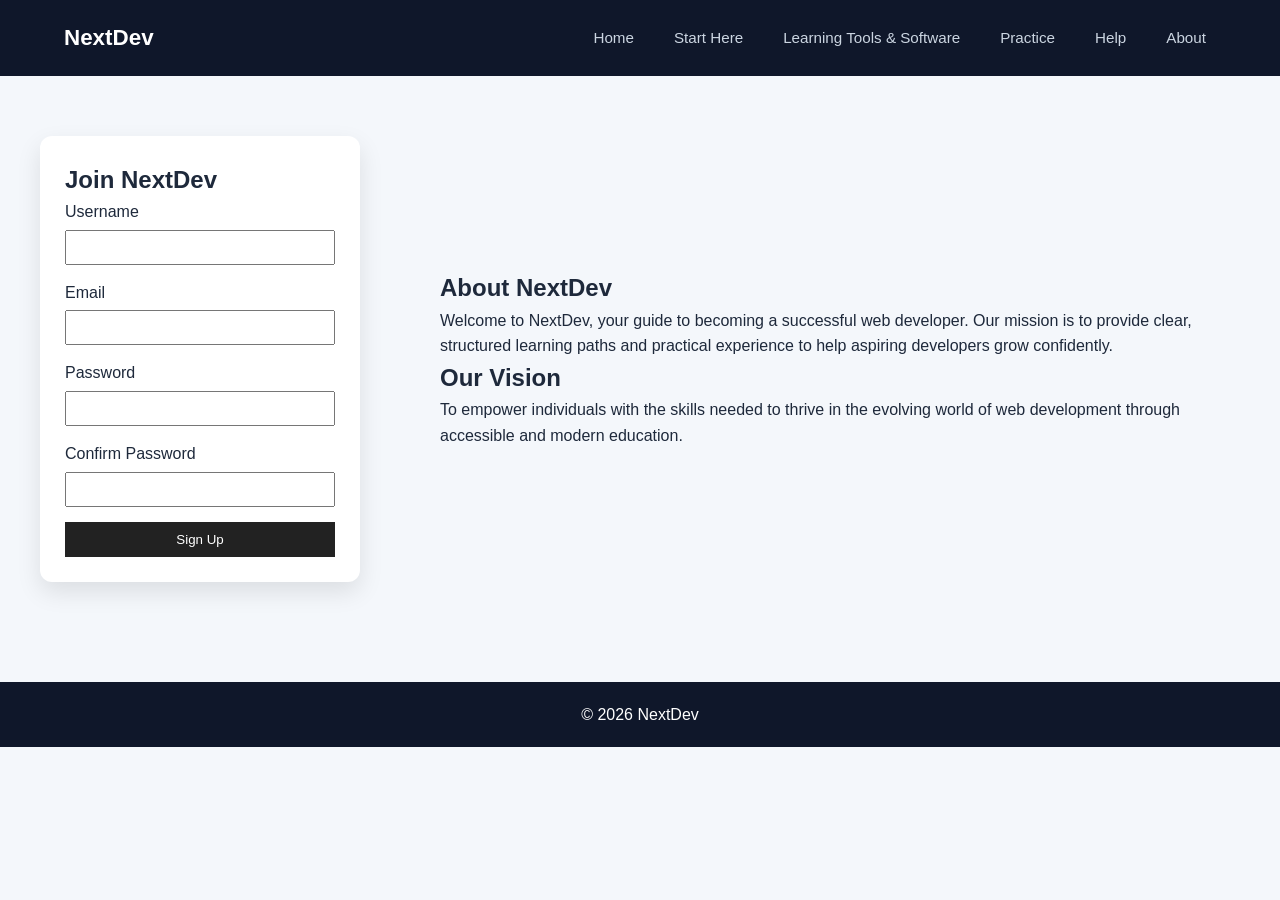
<file: about.html>
<!DOCTYPE html>
<html lang="en">
<head>
    <!--
    Author: Michael Haddon
    Course: 362 Web Systems
    Assignment: NextDev Website
    Date: March 2026
-->
    <meta charset="UTF-8">
    <title>NextDev | About</title>
    <meta name="viewport" content="width=device-width, initial-scale=1.0">
    <link rel="stylesheet" href="css/styles.css">
</head>

<body>

<header>
    <nav class="navbar">
        <div class="logo" id="darkModeToggle">NextDev</div>

        <ul class="nav-links">
        <li><a href="index.html">Home</a></li>
        <li><a href="starthere.html">Start Here</a></li>
        <li><a href="tools.html">Learning Tools & Software</a></li>
        <li><a href="404.html">Practice</a></li>
        <li><a href="help.html">Help</a></li>
        <li><a href="about.html">About</a></li>
        </ul>
    </nav>
</header>

<main class="about-layout">

<form id="signupForm">
  <h2>Join NextDev</h2>

  <label for="username">Username</label>
  <input type="text" id="username" />

  <label for="email">Email</label>
  <input type="text" id="email" />

  <label for="password">Password</label>
  <input type="password" id="password" />

  <label for="confirmPassword">Confirm Password</label>
  <input type="password" id="confirmPassword" />

  <button type="submit">Sign Up</button>

  <p id="errorMsg" style="color:red;"></p>
  <p id="successMsg" style="color:green;"></p>
</form>

<section class="right-panel about-section">
    <h1>About NextDev</h1>
    <p>
Welcome to NextDev, your guide to becoming a successful web developer.
Our mission is to provide clear, structured learning paths and practical experience
to help aspiring developers grow confidently.
    </p>

    <h2>Our Vision</h2>
    <p>
To empower individuals with the skills needed to thrive in the evolving world
of web development through accessible and modern education.
    </p>
</section>

</main>

<footer>
    <p>© 2026 NextDev</p>
</footer>

<script>
document.getElementById("signupForm").addEventListener("submit", function(event) {
    event.preventDefault();

    let username = document.getElementById("username").value.trim();
    let email = document.getElementById("email").value.trim();
    let password = document.getElementById("password").value;
    let confirmPassword = document.getElementById("confirmPassword").value;

    let errorMsg = document.getElementById("errorMsg");
    let successMsg = document.getElementById("successMsg");

    errorMsg.textContent = "";
    successMsg.textContent = "";

    // Validation checks
    if (username === "" || email === "" || password === "" || confirmPassword === "") {
        errorMsg.textContent = "All fields are required.";
        return;
    }

    if (!email.includes("@") || !email.includes(".")) {
        errorMsg.textContent = "Please enter a valid email.";
        return;
    }

    if (password.length < 6) {
        errorMsg.textContent = "Password must be at least 6 characters.";
        return;
    }

    if (password !== confirmPassword) {
        errorMsg.textContent = "Passwords do not match.";
        return;
    }

    successMsg.textContent = "Account created successfully!";
});
</script>

<script src="darkmode.js"></script>

</body>
</html>
</file>
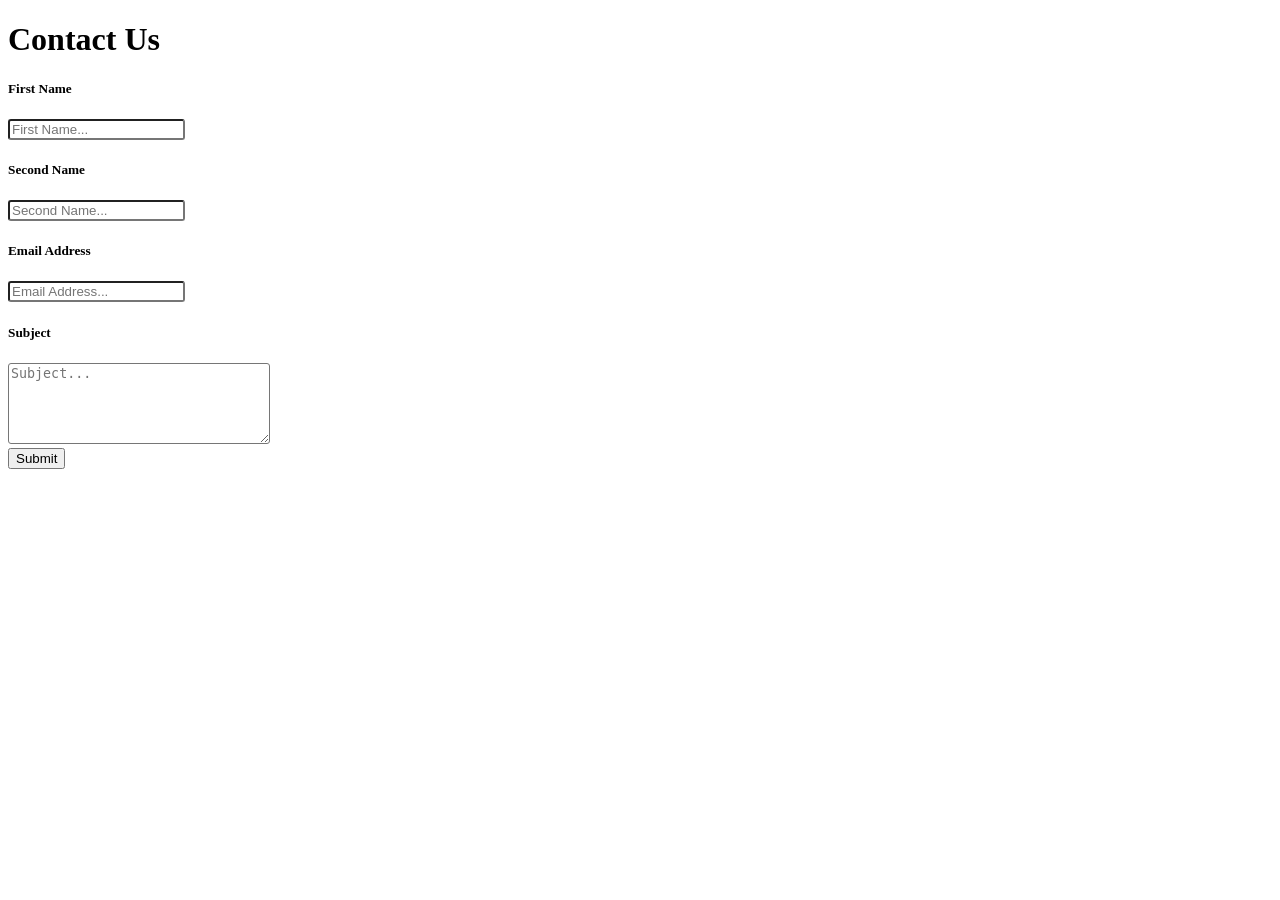
<file: dataForm.html>
<!DOCTYPE html>
<html lang="en">
<head>
    <meta charset="UTF-8">
    <meta name="viewport" content="width=device-width, initial-scale=1.0">
    <title>Form</title>

    <script>

    </script>    
</head>
<body>
    <h1>Contact Us</h1>
    <h5>First Name</h5>
    <input name="input1" placeholder="First Name..." style="border-radius: 3px;">
    <h5>Second Name</h5>
    <input name="input2" placeholder="Second Name..." style="border-radius: 3px;">
    <h5>Email Address</h5>
    <input name="input3" placeholder="Email Address..." style="border-radius: 3px;">
    <h5>Subject</h5>
    <textarea name="input4" placeholder="Subject..." style="border-radius: 3px;" rows="5" cols="30"></textarea>
    <br>
    <button name="button1" type="width: 100px; height: 20px; margin-top: 1rem;">Submit</button>
</body>
</html>
</file>
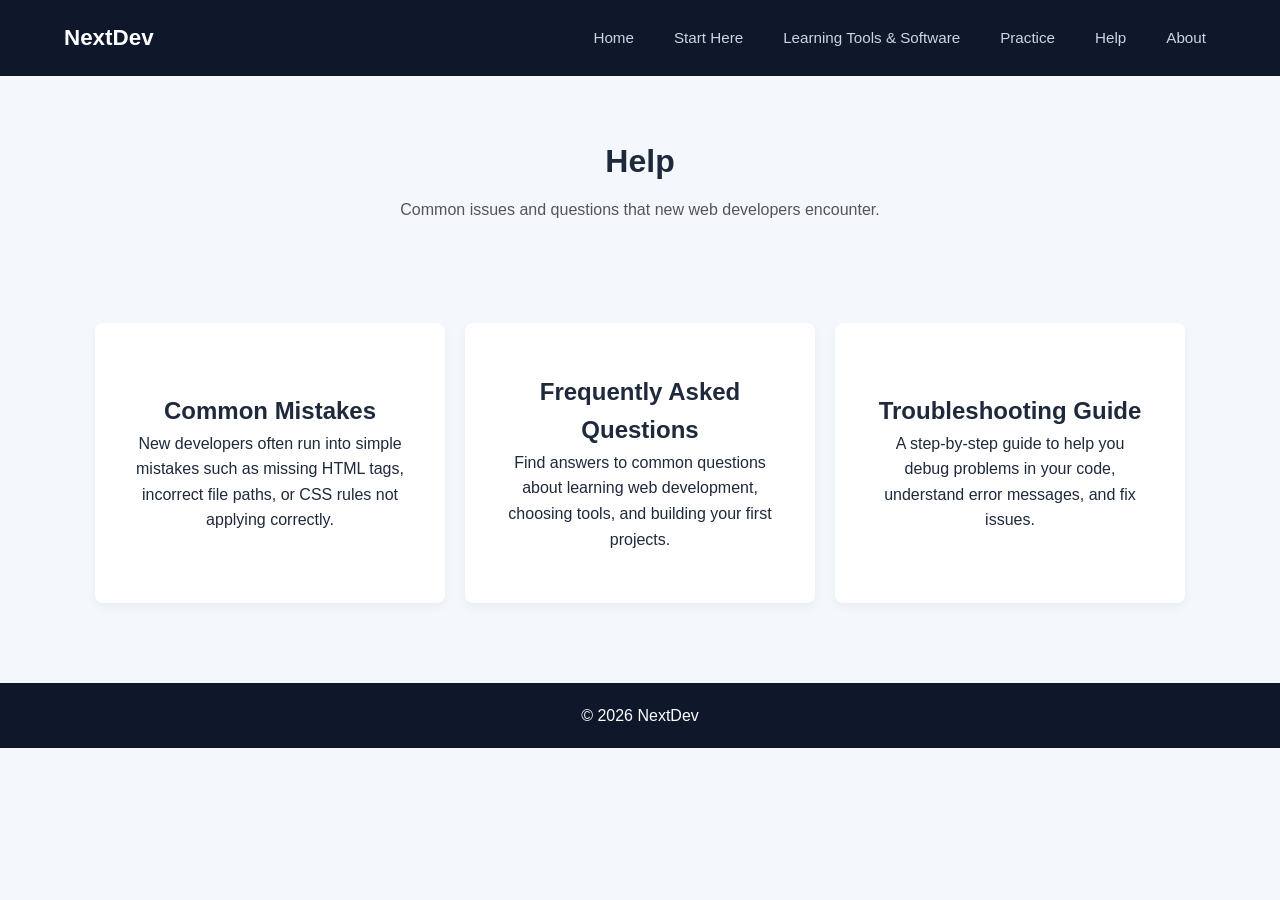
<file: help.html>
<!DOCTYPE html>
<html lang="en">
<head>
    <!--
    Author: Michael Haddon
    Course: 362 Web Systems
    Assignment: NextDev Website
    Date: March 2026
-->
    <meta charset="UTF-8">
    <meta name="viewport" content="width=device-width, initial-scale=1.0">
    <title>NextDev | Help</title>
    <link rel="stylesheet" href="css/styles.css">
</head>

<body>

<header>
    <nav class="navbar">

        <div class="logo" id="darkModeToggle">NextDev</div>

        <ul class="nav-links">
        <li><a href="index.html">Home</a></li>
        <li><a href="starthere.html">Start Here</a></li>
        <li><a href="tools.html">Learning Tools & Software</a></li>
        <li><a href="404.html">Practice</a></li>
        <li><a href="help.html">Help</a></li>
        <li><a href="about.html">About</a></li>
        </ul>

    </nav>
</header>

<main>
    <section class="page-header">
        <h1>Help</h1>
        <p>Common issues and questions that new web developers encounter.</p>
    </section>

    <section class="features">
        <div class="card">
            <div class="card-text-only">
                <h2>Common Mistakes</h2>
                <p>New developers often run into simple mistakes such as missing HTML tags, incorrect file paths, or CSS rules not applying correctly.</p>
            </div>
        </div>

        <div class="card">
            <div class="card-text-only">
                <h2>Frequently Asked Questions</h2>
                <p>Find answers to common questions about learning web development, choosing tools, and building your first projects.</p>
            </div>
        </div>

        <div class="card">
            <div class="card-text-only">
                <h2>Troubleshooting Guide</h2>
                <p>A step-by-step guide to help you debug problems in your code, understand error messages, and fix issues.</p>
            </div>
        </div>
    </section>
</main>


<footer>
<p>© 2026 NextDev</p>
</footer>

<script src="darkmode.js"></script>

</body>
</html>
</file>
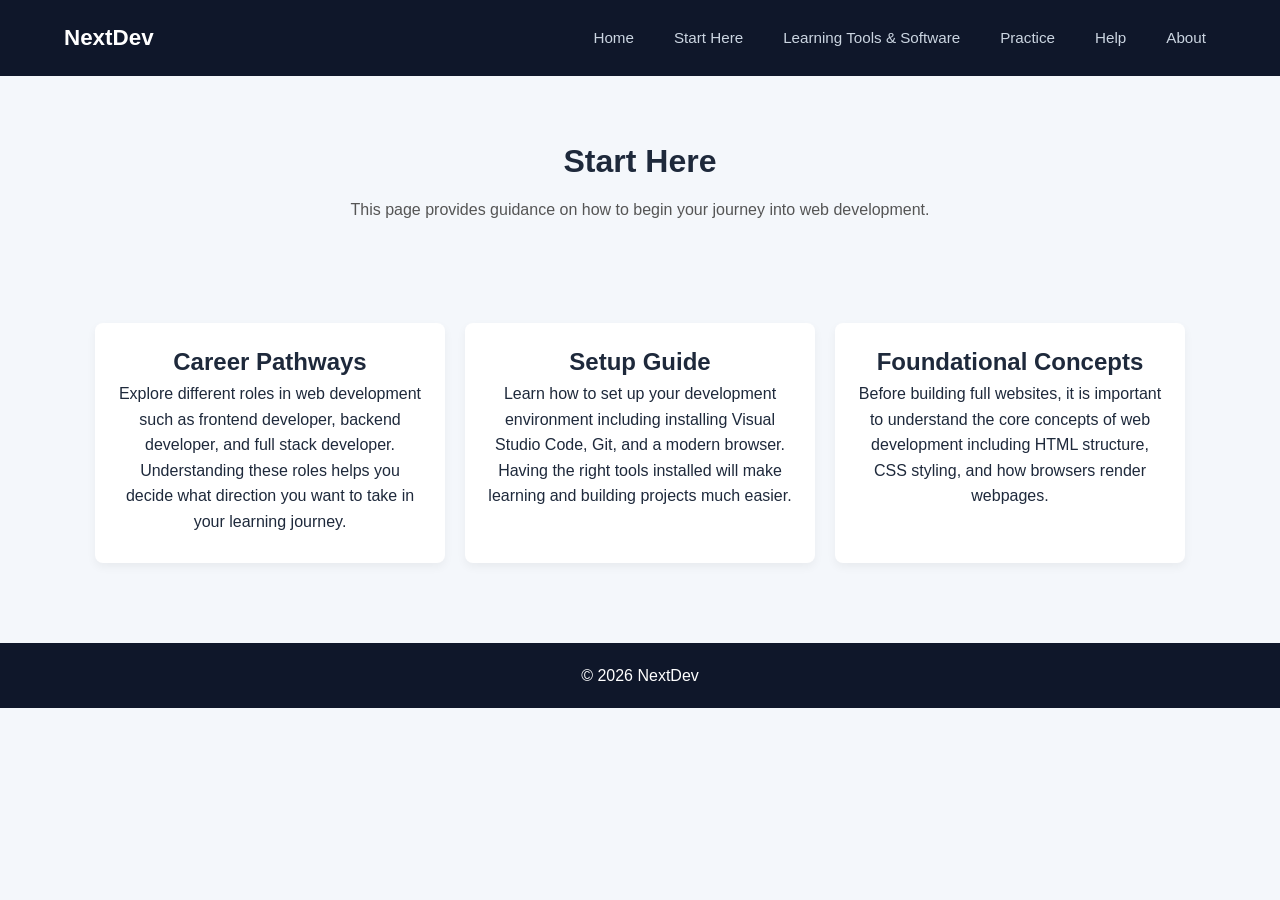
<file: starthere.html>
<!DOCTYPE html>
<html lang="en">
<head>
    <!--
    Author: Michael Haddon
    Course: 362 Web Systems
    Assignment: NextDev Website
    Date: March 2026
-->
    <meta charset="UTF-8">
    <meta name="viewport" content="width=device-width, initial-scale=1.0">
    <title>NextDev | Start Here</title>
    <link rel="stylesheet" href="css/styles.css">

</head>

<body>

<header>
    <nav class="navbar">

        <div class="logo" id="darkModeToggle">NextDev</div>

        <ul class="nav-links">
        <li><a href="index.html">Home</a></li>
        <li><a href="starthere.html">Start Here</a></li>
        <li><a href="tools.html">Learning Tools & Software</a></li>
        <li><a href="404.html">Practice</a></li>
        <li><a href="help.html">Help</a></li>
        <li><a href="about.html">About</a></li>
        </ul>

    </nav>

</header>

<main>

<section class="page-header">
    <h1>Start Here</h1>
    <p>This page provides guidance on how to begin your journey into web development.</p>
</section>

<section class="features">

    <a href="404.html" class="card-link">
        <div class="card card-text-only">
            <h2>Career Pathways</h2>
            <p>
            Explore different roles in web development such as frontend developer,
            backend developer, and full stack developer. Understanding these roles
            helps you decide what direction you want to take in your learning journey.
            </p>
        </div>
    </a>

    <a href="404.html" class="card-link">
        <div class="card card-text-only">
            <h2>Setup Guide</h2>
            <p>
            Learn how to set up your development environment including installing
            Visual Studio Code, Git, and a modern browser. Having the right tools
            installed will make learning and building projects much easier.
            </p>
        </div>
    </a>

    <a href="404.html" class="card-link">
        <div class="card card-text-only">
            <h2>Foundational Concepts</h2>
            <p>
            Before building full websites, it is important to understand the core
            concepts of web development including HTML structure, CSS styling,
            and how browsers render webpages.
            </p>
        </div>
    </a>

</section>

</main>

<footer>
    <p>© 2026 NextDev</p>
</footer>

<script src="darkmode.js"></script>

</body>
</html>
</file>
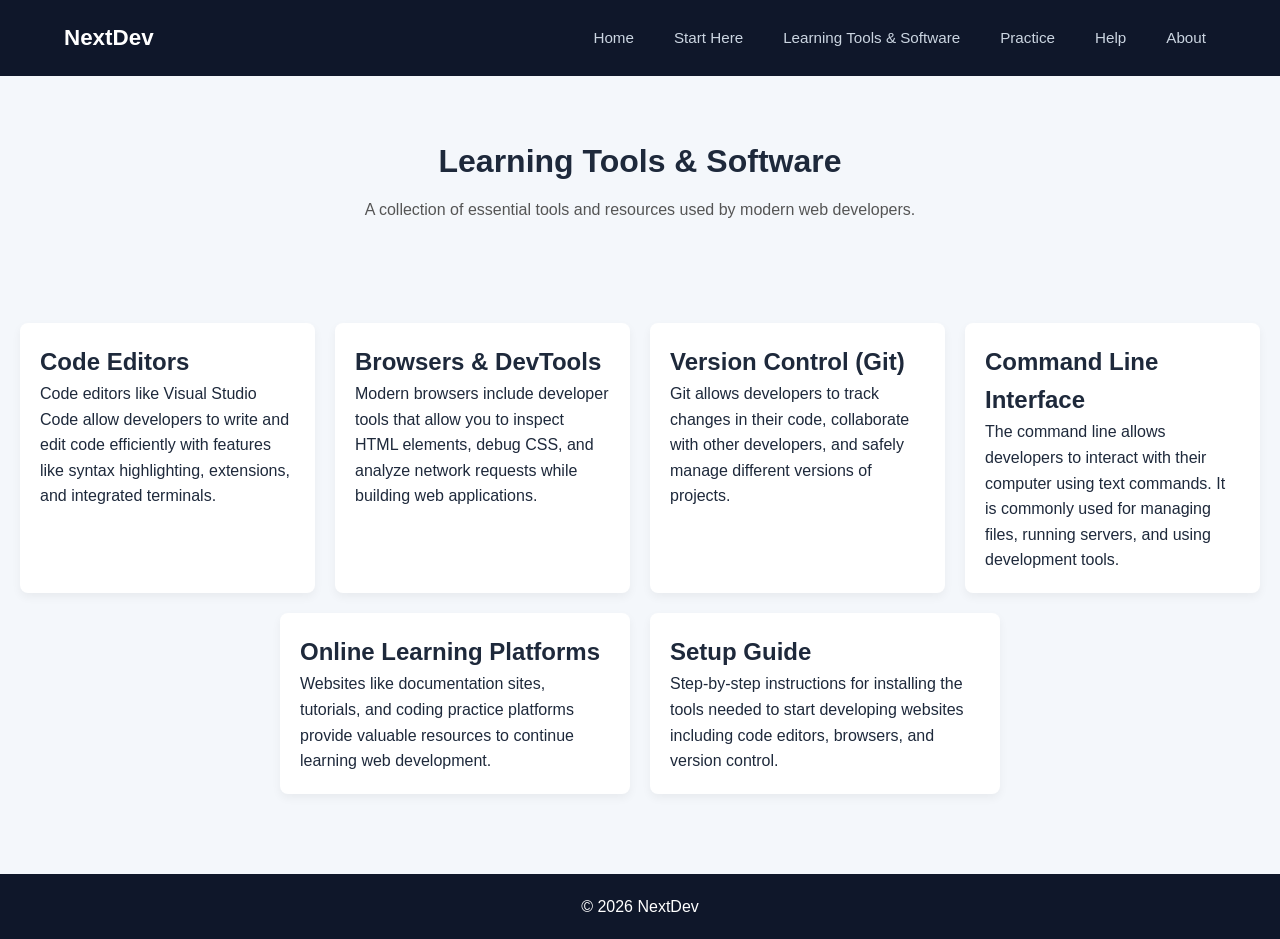
<file: tool.html>
<!DOCTYPE html>
<html lang="en">
<head>
    <!--
    Author: Michael Haddon
    Course: 362 Web Systems
    Assignment: NextDev Website
    Date: March 2026
-->
    <meta charset="UTF-8">
    <meta name="viewport" content="width=device-width, initial-scale=1.0">
    <title>NextDev | Learning Tools</title>
    <link rel="stylesheet" href="css/styles.css">

</head>

<body>

<header>
    <nav class="navbar">

        <div class="logo">NextDev</div>

        <ul class="nav-links">
        <li><a href="index.html">Home</a></li>
        <li><a href="starthere.html">Start Here</a></li>
        <li><a href="tools.html">Learning Tools & Software</a></li>
        <li><a href="practice.html">Practice</a></li>
        <li><a href="help.html">Help</a></li>
        <li><a href="about.html">About</a></li>
        </ul>

</nav>
</header>

<main>

<section class="page-header">
    <h1>Learning Tools & Software</h1>
    <p>A collection of essential tools and resources used by modern web developers.</p>
</section>

<section class="features">

    <div class="card">
        <h2>Code Editors</h2>
        <p>
Code editors like Visual Studio Code allow developers to write and edit
code efficiently with features like syntax highlighting, extensions,
and integrated terminals.
        </p>
    </div>

    <div class="card">
        <h2>Browsers & DevTools</h2>
        <p>
Modern browsers include developer tools that allow you to inspect
HTML elements, debug CSS, and analyze network requests while building
web applications.
        </p>
    </div>

    <div class="card">
        <h2>Version Control (Git)</h2>
        <p>
Git allows developers to track changes in their code, collaborate
with other developers, and safely manage different versions of projects.
        </p>
    </div>

    <div class="card">
        <h2>Command Line Interface</h2>
        <p>
The command line allows developers to interact with their computer
using text commands. It is commonly used for managing files, running
servers, and using development tools.
        </p>
    </div>

    <div class="card">
        <h2>Online Learning Platforms</h2>
        <p>
Websites like documentation sites, tutorials, and coding practice
platforms provide valuable resources to continue learning web development.
        </p>
    </div>

    <div class="card">
        <h2>Setup Guide</h2>
        <p>
Step-by-step instructions for installing the tools needed to start
developing websites including code editors, browsers, and version control.
        </p>
    </div>

</section>

</main>

<footer>
<p>© 2026 NextDev</p>
</footer>

</body>
</html>
</file>
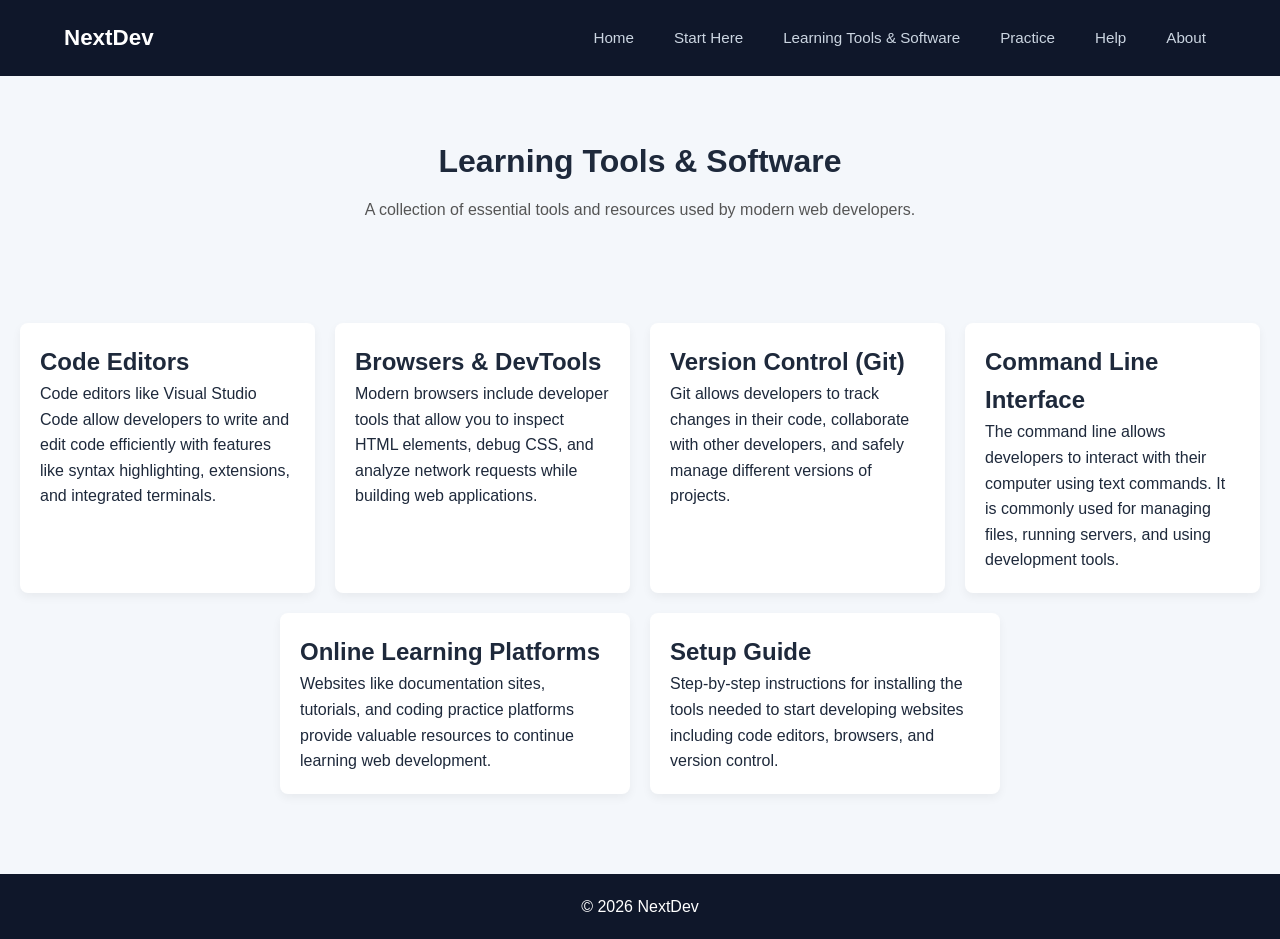
<file: tools.html>
<!DOCTYPE html>
<html lang="en">
<head>
    <!--
    Author: Michael Haddon
    Course: 362 Web Systems
    Assignment: NextDev Website
    Date: March 2026
-->
    <meta charset="UTF-8">
    <meta name="viewport" content="width=device-width, initial-scale=1.0">
    <title>NextDev | Learning Tools</title>
    <link rel="stylesheet" href="css/styles.css">

</head>

<body>

<header>
    <nav class="navbar">

        <div class="logo" id="darkModeToggle">NextDev</div>

        <ul class="nav-links">
        <li><a href="index.html">Home</a></li>
        <li><a href="starthere.html">Start Here</a></li>
        <li><a href="tools.html">Learning Tools & Software</a></li>
        <li><a href="404.html">Practice</a></li>
        <li><a href="help.html">Help</a></li>
        <li><a href="about.html">About</a></li>
        </ul>

</nav>

</header>

<main>

<section class="page-header">
    <h1>Learning Tools & Software</h1>
    <p>A collection of essential tools and resources used by modern web developers.</p>
</section>

<section class="features">

    <div class="card">
        <h2>Code Editors</h2>
        <p>
Code editors like Visual Studio Code allow developers to write and edit
code efficiently with features like syntax highlighting, extensions,
and integrated terminals.
        </p>
    </div>

    <div class="card">
        <h2>Browsers & DevTools</h2>
        <p>
Modern browsers include developer tools that allow you to inspect
HTML elements, debug CSS, and analyze network requests while building
web applications.
        </p>
    </div>

    <div class="card">
        <h2>Version Control (Git)</h2>
        <p>
Git allows developers to track changes in their code, collaborate
with other developers, and safely manage different versions of projects.
        </p>
    </div>

    <div class="card">
        <h2>Command Line Interface</h2>
        <p>
The command line allows developers to interact with their computer
using text commands. It is commonly used for managing files, running
servers, and using development tools.
        </p>
    </div>

    <div class="card">
        <h2>Online Learning Platforms</h2>
        <p>
Websites like documentation sites, tutorials, and coding practice
platforms provide valuable resources to continue learning web development.
        </p>
    </div>

    <div class="card">
        <h2>Setup Guide</h2>
        <p>
Step-by-step instructions for installing the tools needed to start
developing websites including code editors, browsers, and version control.
        </p>
    </div>

</section>

</main>

<footer>
<p>© 2026 NextDev</p>
</footer>

<script src="darkmode.js"></script>

</body>
</html>
</file>
<file: css/styles.css>
/* External CSS */

* {
    margin: 0;
    padding: 0;
    box-sizing: border-box;
}

body {
    font-family: 'Segoe UI', Tahoma, Geneva, Verdana, sans-serif;
    background-color: #f4f7fb;
    color: #1e293b;
    line-height: 1.6;
}

/* Smooth Transition for Dark Mode */
body, 
.navbar, 
.card, 
.card-text, 
.card-text-only, 
footer, 
#signupForm,
.logo,
.nav-links a {
    transition: background-color 0.4s ease, color 0.4s ease, border-color 0.4s ease, box-shadow 0.4s ease;
}

.logo-wrapper {
    position: relative;
    display: inline-block;
}

.hint-popup {
    position: absolute;
    top: 40px; /* Position it below the logo */
    left: 0;
    background: #3b82f6;
    color: white;
    padding: 5px 10px;
    border-radius: 4px;
    font-size: 0.75rem;
    white-space: nowrap;
    animation: bounce 2s infinite;
    pointer-events: none; /* User clicks the logo, not the bubble */
    z-index: 100;
}

/* The little arrow on top of the bubble */
.hint-popup::after {
    content: "";
    position: absolute;
    bottom: 100%;
    left: 20%;
    border-width: 5px;
    border-style: solid;
    border-color: transparent transparent #3b82f6 transparent;
}

@keyframes bounce {
    0%, 20%, 50%, 80%, 100% {transform: translateY(0);}
    40% {transform: translateY(-5px);}
    60% {transform: translateY(-3px);}
}

/* Class to hide it */
.hidden {
    display: none;
}

img {
max-width:100%;
height:auto;
}

.card-img{
transition:transform 0.3s ease;
}

.card:hover .card-img{
transform:scale(1.05);
}

/* Navigation */
.navbar {
    display: flex;
    justify-content: space-between;
    align-items: center;
    padding: 20px 5% !important; /* !important ensures Index page can't override this */
    background: #0f172a;
    width: 100%;
    box-sizing: border-box;
}

.nav-links {
    display: flex;
    gap: 20px;
    list-style: none;
    margin: 0;
    padding: 0;
}

.nav-links a {
    color: #cbd5e1;
    text-decoration: none;
    font-weight: 500;
    padding: 8px 10px;
    font-size: 0.95rem;
}

.nav-links a:hover {
    color: #3b82f6;
}

.logo {
    color: white;
    font-weight: bold;
    font-size: 1.4rem;
    cursor: pointer;
    display: inline-block; /* Required for transform/rotation to work */
    transition: transform 0.3s ease, color 0.3s ease;
}

/* Fun rotation! */
.logo:hover {
    transform: scale(1.1) rotate(-3deg);
    color: #3b82f6;
}



/* Hero Section */

.hero {
    text-align: center;
    padding: 80px 20px;
}

.hero p {
    margin-bottom: 20px;
    color: #475569;
}

.hero button {
    padding: 10px 20px;
    border: none;
    border-radius: 5px;
    cursor: pointer;
}

/* Feature Cards */

.features {
display:flex;
flex-wrap:wrap;
justify-content:center;
gap:20px;
padding:40px 20px;
}

/* Makes the entire card clickable without changing styling */
.card-link{
text-decoration:none;
color:inherit;
display:block;
}

.card {
background:white;
padding:20px;
border-radius:8px;
box-shadow:0 4px 10px rgba(0,0,0,0.05);
flex:1 1 280px;
max-width:350px;
transition: transform 0.3s ease, box-shadow 0.3s ease;
cursor:pointer;
}

/* Card hover animation */
.card:hover{
transform:translateY(-10px);
box-shadow:0 12px 20px rgba(0,0,0,0.15);
}

/* About Page */

.about-section {
    padding: 60px 20px;
    max-width: 800px;
    margin: auto;
}

/* Footer */

footer {
    text-align: center;
    padding: 20px;
    background-color: #0f172a;
    color: white;
    margin-top: 40px;
}

/* Mobile Responsive */

/* Mobile Responsive */

@media (max-width:768px){



.navbar{
flex-direction:column;
align-items:flex-start;
gap:10px;
}

.nav-links{
flex-direction:column;
width:100%;
}

.nav-links a{
padding:12px;
width:100%;
}

.hero{
padding:40px 20px;
}

.hero h1{
font-size:1.8rem;
}

.features{
flex-direction:column;
align-items:center;
}

.card{
width:100%;
max-width:95%;
}

}
/* Page header styling for internal pages */

.page-header{
text-align:center;
padding:60px 20px;
}

.page-header h1{
font-size:2rem;
margin-bottom:10px;
}

.page-header p{
color:#555;
max-width:700px;
margin:auto;
}

/* Card Backgrounds */
.card-bg-1 {
    background-image: url('images/2032.jpg');
}

.card-bg-2 {
    background-image: url('images/357.jpg');
}

.card-bg-3 {
    background-image: url('images/45702.jpg');
}

/* Shared styling for all cards */
.card-bg-1, .card-bg-2, .card-bg-3 {
    background-size: cover;
    background-position: center;
    background-repeat: no-repeat;
    width: 300px;              /* fixed width */
    height: 450px;             /* fixed height for all cards */
    border-radius: 8px;
    box-shadow: 0 4px 10px rgba(0,0,0,0.05);
    display: flex;
    flex-direction: column;
    justify-content: flex-end;  /* keep text at bottom */
    padding: 20px;
    color: rgb(0,0,0);
    text-align: center;
}

/* Card text overlay in negative area */
.card-text {
    background: rgba(255, 255, 255, 0.75); /* semi-transparent background */
    padding: 15px;
    border-radius: 8px;
    text-align: center;  /* centers text horizontally */
    width: 100%;
    margin-bottom: 10px; /* optional spacing from card bottom */
}

/* Make all text-only cards same height */
.card-text-only {
    min-height: 240px;   /* same height as your image cards */
    display: flex;
    flex-direction: column;
    justify-content: center; /* vertically center the text */
    align-items: center;     /* horizontally center the text */
    text-align: center;
    padding: 20px;
}

/* Ensure images stay contained inside cards */
.card {
    position: relative;          /* needed for contained content */
    display: flex;
    flex-direction: column;      /* stack image + text */
    justify-content: flex-start; /* text stays below image */
    overflow: hidden;            /* prevents image from spilling outside card */
}

@media (max-width:768px){

body{
font-size:16px;
}

.navbar {
        flex-direction: column;
        align-items: flex-start;
        padding: 15px 5%; /* CHANGED: Keeps the side spacing consistent */
        gap: 10px;
    }

.nav-links{
flex-direction:column;
width:100%;
}

.nav-links a{
padding:12px;
width:100%;
}

.hero{
padding:40px 20px;
}

.hero h1{
font-size:1.8rem;
}

.features{
flex-direction:column;
align-items:center;
}

.card{
width:100%;
max-width:95%;
}

}

@media (max-width:768px){

body{
background:#f0f4ff;
}

.nav-links{
flex-direction:column;
}

}

#signupForm {
  width: 100%;
  max-width: 320px;
  padding: 25px;
  border-radius: 12px;
  background: white;
  box-shadow: 0 10px 25px rgba(0,0,0,0.1);
}

#signupForm input {
  width: 100%;
  padding: 8px;
  margin: 5px 0 15px 0;
}

#signupForm button {
  width: 100%;
  padding: 10px;
  background: #222;
  color: white;
  border: none;
  cursor: pointer;
}

#signupForm button:hover {
  background: #444;
}

#signupForm {
  background: white;
  padding: 25px;
  border-radius: 12px;
  box-shadow: 0 10px 25px rgba(0,0,0,0.1);
}

.about-layout {
  display: flex;
  gap: 40px;
  padding: 60px 40px;
  align-items: flex-start;
}

.left-panel {
  flex: 1;
  display: flex;
  justify-content: center;
}
.right-panel {
  flex: 1;
}

@media (max-width: 900px) {
  .about-layout {
    flex-direction: column;
  }

  .left-panel,
  .right-panel {
    width: 100%;
  }
}

/* --- DARK MODE OVERRIDES --- */
body.dark-mode {
    background-color: #0f172a;
    color: #e2e8f0;
}

.dark-mode .navbar {
    background-color: #020617; /* Slightly darker than body */
}

.dark-mode .card {
    background-color: #1e293b;
    color: #e2e8f0;
    border: 1px solid rgba(255, 255, 255, 0.1);
}

.dark-mode .card-text {
    background: rgba(30, 41, 59, 0.85); /* Darker semi-transparent overlay */
    color: #e2e8f0;
}

.dark-mode .hero p, 
.dark-mode .page-header p, 
.dark-mode .card p {
    color: #cbd5e1;
}

.dark-mode footer {
    background-color: #020617;
}

/* --- Dark Mode Form Styling --- */

/* Changes the form background and text color */
.dark-mode #signupForm {
    background-color: #1e293b; /* Matches your cards */
    color: #e2e8f0;
    border: 1px solid rgba(255, 255, 255, 0.1);
}

/* Styles the input boxes so they aren't blindingly white */
.dark-mode #signupForm input {
    background-color: #0f172a; /* Darker than the form */
    border: 1px solid #334155;
    color: #f8fafc;
}

/* Changes the input focus color to match your logo/blue theme */
.dark-mode #signupForm input:focus {
    border-color: #3b82f6;
    outline: none;
}

/* Changes the button to stay visible and clear */
.dark-mode #signupForm button {
    background-color: #3b82f6;
    color: white;
}

.dark-mode #signupForm button:hover {
    background-color: #2563eb;
}

/* Ensures labels are readable */
.dark-mode #signupForm label {
    color: #cbd5e1;
}
</file>
